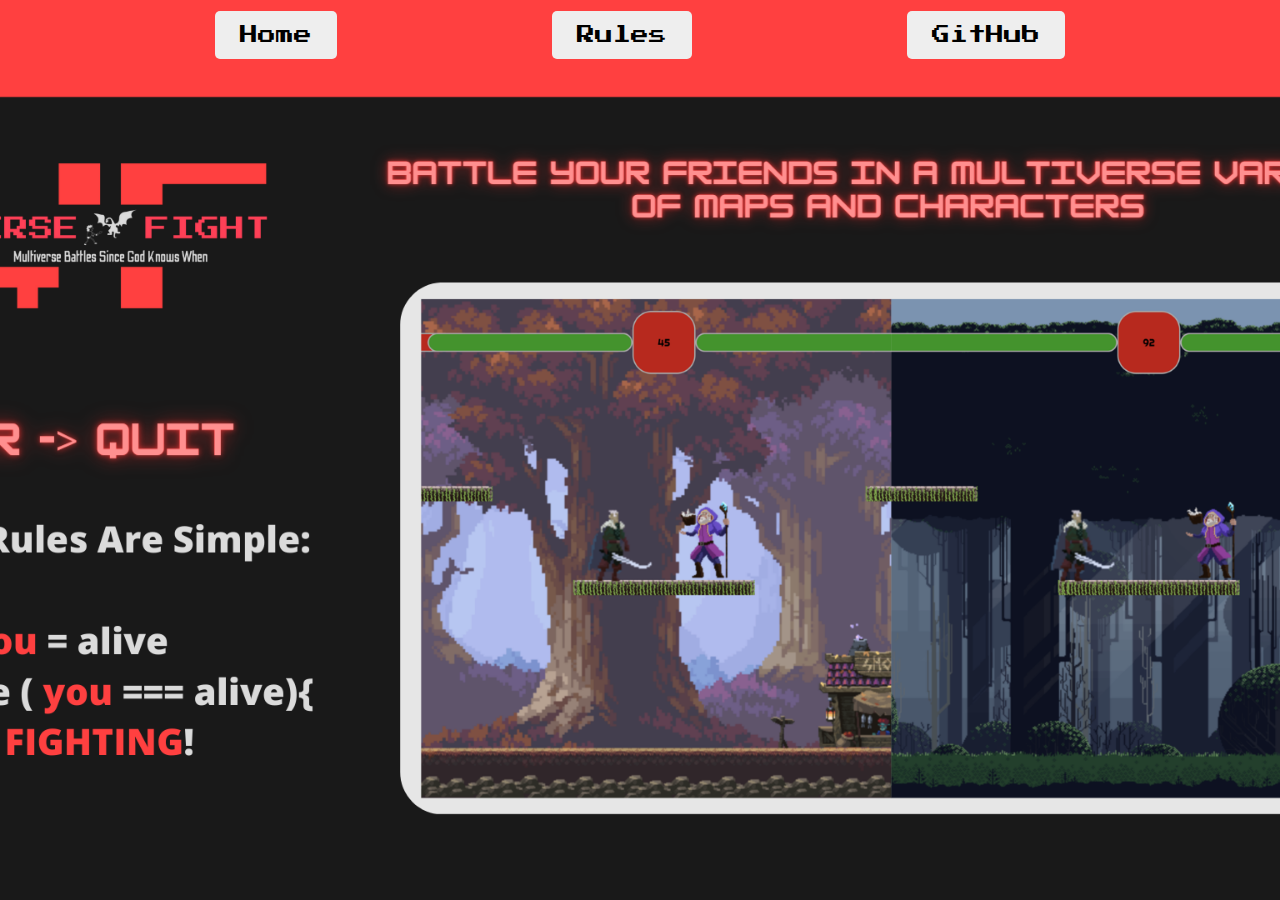
<file: rules.html>
<!DOCTYPE html>
<html lang="en">
  <head>
    <meta charset="UTF-8" />
    <meta http-equiv="X-UA-Compatible" content="IE=edge" />
    <meta name="viewport" content="width=device-width, initial-scale=1.0" />
    <link rel="stylesheet" href="/styles/styles.css" />
    <link
      rel="shortcut icon"
      href="/Images/verse-fight-high-resolution-logo-color-on-transparent-background.png"
      type="image/x-icon"
    />
    <title>Verse Fight</title>
  </head>
  <body>
    <div class="start-rules" id="startScreen">
      <nav class="nav" id="navBar">
        <a href="index.html" class="nav-a">Home</a>
        <a href="rules.html" class="nav-a">Rules</a>
        <button
          class="nav-btn"
          onclick="location.href='https://github.com/Magalvo'"
        >
          GitHub
        </button>
      </nav>
    </div>

    <div class="div1">
      <div class="div2">
        <!--Player Health -->
        <div class="parent56-2">
          <div class="div5-2"></div>
          <div class="div6-2" id="playerHealth"></div>
        </div>
        <!-- Enemy health -->
        <div id="timer" class="div4">10</div>
        <div class="parent56">
          <div class="div5"></div>
          <div class="div6" id="enemyHealth"></div>
        </div>
      </div>
      <div id="displayText" class="tie">
        Tie
        <button id="reset" class="reset"></button>
      </div>
      <canvas id="arena"></canvas>
    </div>
</html>
</file>
<file: styles/styles.css>
@import url('https://fonts.googleapis.com/css2?family=Righteous&display=swap');
@import url('https://fonts.googleapis.com/css2?family=Press+Start+2P&display=swap');

* {
  box-sizing: border-box;
  font-family: 'Press Start 2P', cursive;
}

html,
body {
  margin: 0 !important;
  padding: 0 !important;
  overflow: hidden;
}

.start {
  z-index: 10;
  background-image: url('/Images/2.png');
  background-size: cover;
  background-position: center;
  position: absolute;
  display: flex;
  height: 100vh;
  width: 100vw;
  flex-wrap: wrap;
}
.start-rules {
  z-index: 10;
  background-image: url('/Images/ruler.png');
  background-size: cover;
  background-position: center;
  position: absolute;
  display: flex;
  height: 100vh;
  width: 100vw;
  flex-wrap: wrap;
}

/* .nav {
  display: flex;
  justify-content: space-around;
  align-items: start;
  color: black;
  width: 100vw;
  margin-top: 20px;
} */

.nav {
  display: flex;
  justify-content: space-evenly; /* evenly spaced */
  align-items: center;
  color: black;
  width: 100vw;
  margin-top: 10px;
  height: 50px; /* set height for buttons */
}

.nav button {
  padding: 15px 25px; /* increase padding for bigger buttons */
  background-color: #eee;
  border: none;
  border-radius: 5px;
  cursor: pointer;
  font-size: 18px; /* increase font size for better visibility */
  transition: all 0.2s ease-in-out; /* add transition effect on hover */
}

.nav button:hover {
  border: 2px solid black;
  color: whitesmoke;
  background-color: #ff403f;
}

.nav-a {
  color: black;
  display: inline-block;
  padding: 15px 25px;
  background-color: #eee;
  border: none;
  border-radius: 5px;
  cursor: pointer;
  font-size: 18px;
  transition: all 0.2s ease-in-out;
  text-decoration: none;
}

.nav-a:hover {
  border: 2px solid black;
  color: whitesmoke;
  background-color: #ff403f;
}

.btn-forest {
  font-size: 20px;
  padding: 15px 25px;
  background-color: #eee;
  border: none;
  border-radius: 5px;
  margin-left: 10px;
  cursor: pointer;
  margin-left: 100px;
}

.btn-shop {
  font-size: 20px;
  padding: 15px 25px;
  background-color: #eee;
  border: none;
  border-radius: 5px;
  margin-left: 10px;
  cursor: pointer;
  margin-left: 0;
  margin-right: 100px;
}

.buttons {
  display: flex;
  justify-content: center;
  position: fixed;
  bottom: 0;
  right: 0;
  left: 0;
  padding: 15px 25px;
  margin-bottom: 8vh;
}

.buttons button:hover {
  border: 2px solid black;
  color: whitesmoke;
  background-color: #ff403f;
}

.arena {
  background-image: src= '/Images/mapinhu.png';
}
.div1 {
  position: relative;
  display: inline-block;
}

.div2 {
  position: absolute;
  display: flex;
  width: 100%;
  align-items: center;
  padding: 20px;
}

.div3 {
  background-color: rgb(200, 11, 11);
  height: 30px;
  width: 100%;
}

.div4 {
  font-family: Righteous;
  display: flex;
  align-items: center;
  justify-content: center;
  background-color: rgb(200, 11, 11);
  height: 100px;
  width: 100px;
  border-radius: 30px;
  flex-shrink: 0;
  border: 2px solid darkgray;
}

.parent56 {
  position: relative;
  height: 30px;
  width: 100%;
}

.parent56-2 {
  position: relative;
  height: 30px;
  width: 100%;
  display: flex;
  justify-content: flex-end;
}

.div6-2 {
  position: absolute;
  background-color: rgb(13, 150, 13);
  top: 0;
  right: 0;
  bottom: 0;
  width: 100%;
  border: 2px solid darkgray;
  border-radius: 30px;
}

.div5-2 {
  background-color: rgb(200, 11, 11);
  height: 30px;
  width: 100%;
  border: 2px solid darkgray;
  border-radius: 30px;
}

.div5 {
  background-color: rgb(200, 11, 11);
  height: 30px;
  border: 2px solid darkgray;
  border-radius: 30px;
}

.div6 {
  position: absolute;
  background-color: rgb(13, 150, 13);
  top: 0;
  right: 0;
  bottom: 0;
  left: 0;
  border: 2px solid darkgray;
  border-radius: 30px;
}

.tie {
  font-family: Righteous;
  font-size: 200px;
  position: absolute;
  color: white;
  align-items: center;
  justify-content: center;
  top: 0;
  right: 0;
  bottom: 0;
  left: 0;
  display: none;
}

.button {
  border: 2px solid black;
  border-radius: 30px;
  background-color: aliceblue;
}

.reset {
  background-image: url('/Images/image-removebg-preview.png');
  position: absolute;
  align-items: center;
  justify-content: center;
  top: 0;
  right: 0;
  bottom: 50vh;
  left: 0;
  display: none;
}
</file>
